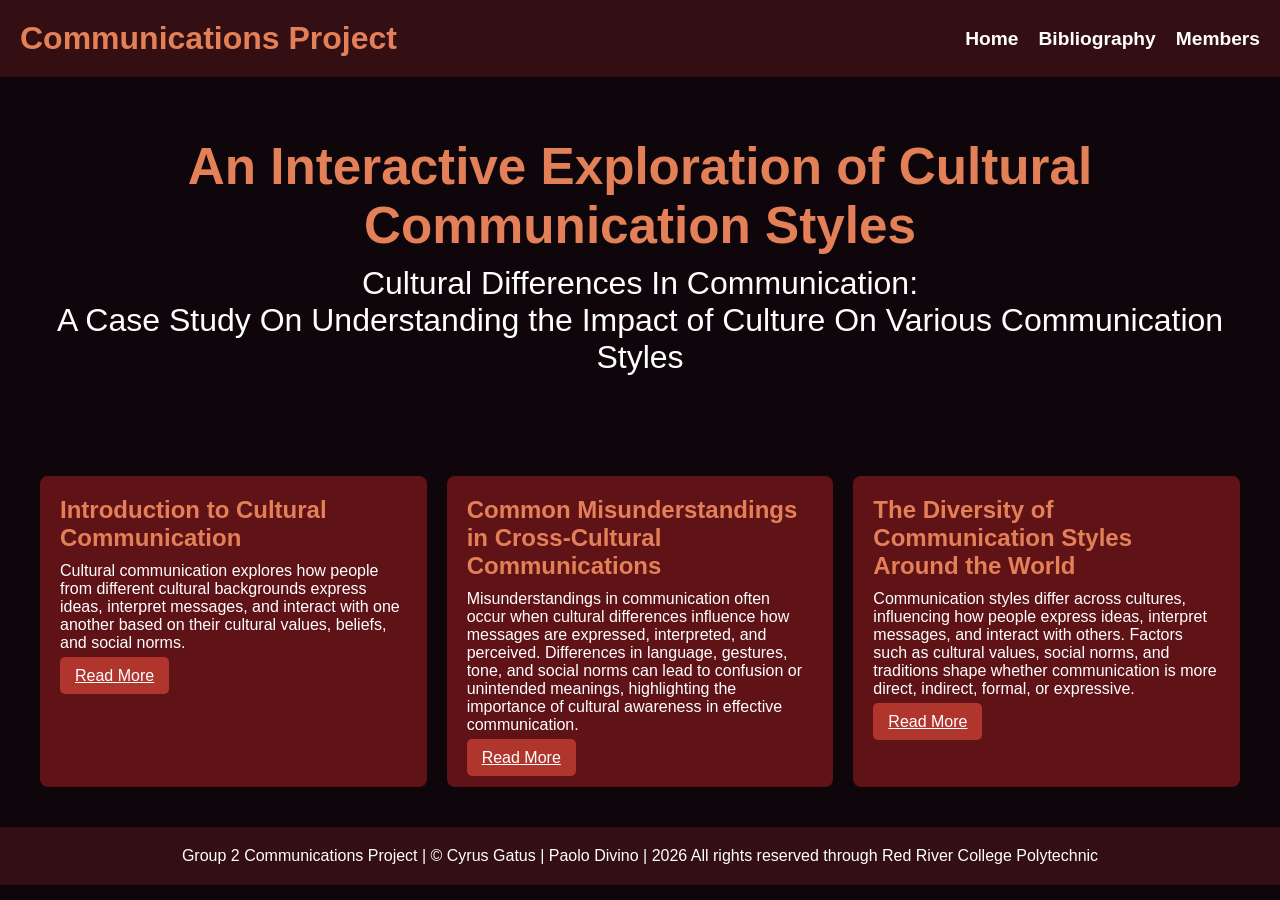
<file: index.html>
<!DOCTYPE html>
<html lang="en">
<head>
<meta charset="UTF-8">
<meta name="viewport" content="width=device-width, initial-scale=1.0">
<title>Group 2</title>
<link rel="stylesheet" href="indexstyles.css">
</head>

<body>

<header>
    <h1><a href= "index.html">Communications Project</a></h1>
    <nav>
        <ul>
            <li><a href="index.html">Home</a></li>
            <li><a href="bibliography.html">Bibliography</a></li>
            <li><a href="members.html">Members</a></li>
        </ul>
    </nav>
</header>   

<main>

<section class="hero">
    <h2>An Interactive Exploration of Cultural Communication Styles</h2>
    <p>Cultural Differences In Communication:<br> A Case Study On Understanding the Impact of Culture On Various Communication Styles</p>
</section>

    <section class="posts" id="posts">

    <article class="card">
        <h3>Introduction to Cultural Communication</h3>
        <p>Cultural communication explores how people from different cultural backgrounds express ideas, interpret messages, and interact with one another based on their cultural values, beliefs, and social norms.</p>
        <a href="first.html">Read More</a>
    </article>

    <article class="card">
        <h3>Common Misunderstandings in Cross-Cultural Communications</h3>
        <p>Misunderstandings in communication often occur when cultural differences influence how messages are expressed, interpreted, and perceived. Differences in language, gestures, tone, and social norms can lead to confusion or unintended meanings, highlighting the importance of cultural awareness in effective communication.</p>
        <a href="second.html">Read More</a>
    </article>

    <article class="card">
        <h3>The Diversity of Communication Styles Around the World</h3>
        <p>Communication styles differ across cultures, influencing how people express ideas, interpret messages, and interact with others. Factors such as cultural values, social norms, and traditions shape whether communication is more direct, indirect, formal, or expressive.</p>
        <a href="third.html">Read More</a>
    </article>

</section>

</main>

<footer>
<p>Group 2 Communications Project | © Cyrus Gatus | Paolo Divino | 2026 All rights reserved through Red River College Polytechnic</p>
</footer>

</body>
</html>
</file>
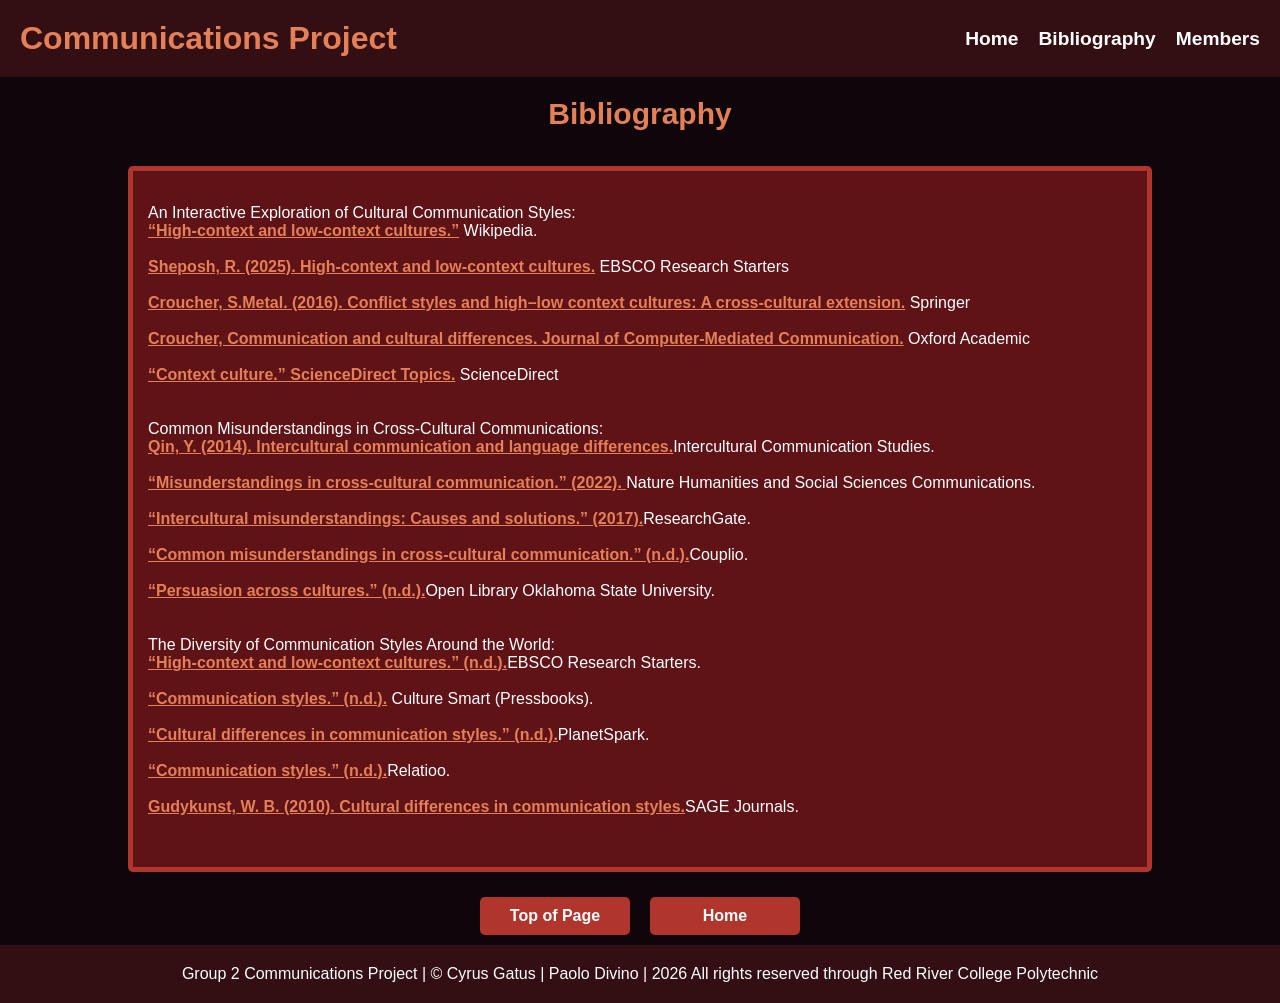
<file: bibliography.html>
<!DOCTYPE html>
<html lang="en">
<head>
<meta charset="UTF-8">
<meta name="viewport" content="width=device-width, initial-scale=1.0">
<title>Group 2</title>
<link rel="stylesheet" href="indexstyles.css">
</head>

<body>

<header id="roof">
    <h1><a href= "index.html">Communications Project</a></h1>
    <nav>
        <ul>
            <li><a href="index.html">Home</a></li>
            <li><a href="bibliography.html">Bibliography</a></li>
            <li><a href="members.html">Members</a></li>
        </ul>
    </nav>
</header>   

<main>

<article class="content">
<h3>Bibliography</h3>
    <p id="biblio">
        <br>
        An Interactive Exploration of Cultural Communication Styles: <br>
        <a href="https://en.wikipedia.org/wiki/High-context_and_low-context_cultures"> “High-context and low-context cultures.”</a>  Wikipedia. <br> <br>
        <a href="https://www.ebsco.com/research-starters/communication-and-mass-media/high-context-and-low-context-cultures">Sheposh, R. (2025). High-context and low-context cultures.</a>  EBSCO Research Starters <br> <br>
        <a href="https://link.springer.com/article/10.1186/s40064-016-2486-9"> Croucher, S.Metal. (2016). Conflict styles and high–low context cultures: A cross-cultural extension.</a> Springer <br> <br>
        <a href="https://academic.oup.com/jcmc/article/11/1/274/4616666">Croucher,  Communication and cultural differences. Journal of Computer-Mediated Communication.</a> Oxford Academic<br><br>
        <a href="https://www.sciencedirect.com/topics/computer-science/context-culture">“Context culture.” ScienceDirect Topics.</a> ScienceDirect <br><br><br>
        
        Common Misunderstandings in Cross-Cultural Communications: <br>
        <a href="https://immi.se/index.php/intercultural/article/view/Qin-2014-1">Qin, Y. (2014). Intercultural communication and language differences.</a>Intercultural Communication Studies. <br><br>
        <a href="https://www.nature.com/articles/s41599-022-01109-4">“Misunderstandings in cross-cultural communication.” (2022). </a>Nature Humanities and Social Sciences Communications.<br><br>
        <a href="https://www.researchgate.net/publication/321159943_INTERCULTURAL_MISUNDERSTANDINGS_CAUSES_AND_SOLUTIONS">“Intercultural misunderstandings: Causes and solutions.” (2017).</a>ResearchGate. <br><br>
        <a href="https://couplio.co/common-misunderstandings-in-cross-cultural-communication/">“Common misunderstandings in cross-cultural communication.” (n.d.).</a>Couplio. <br><br>
        <a href="https://open.library.okstate.edu/interculturalcomms/chapter/persuasion-across-cultures/">“Persuasion across cultures.” (n.d.).</a>Open Library Oklahoma State University. <br><br><br>
    
        The Diversity of Communication Styles Around the World: <br>
        <a href="https://www.ebsco.com/research-starters/communication-and-mass-media/high-context-and-low-context-cultures">“High-context and low-context cultures.” (n.d.).</a>EBSCO Research Starters. <br><br>
        <a href="https://pressbooks.nvcc.edu/culturesmart/chapter/4-2-communicationstyles/">“Communication styles.” (n.d.).</a> Culture Smart (Pressbooks).<br><br>
        <a href="https://www.planetspark.in/communication-skills/cultural-differences-in-communication-styles">“Cultural differences in communication styles.” (n.d.).</a>PlanetSpark. <br><br>
        <a href="https://relatioo.com/communication-styles/">“Communication styles.” (n.d.).</a>Relatioo. <br><br>
        <a href="https://journals.sagepub.com/doi/pdf/10.1177/0021943610364526">Gudykunst, W. B. (2010). Cultural differences in communication styles.</a>SAGE Journals. <br><br><br>
    
    
    
    </p>

</article>

<div class="buttons">
    <div class = "pageup">
        <a href="#roof"><h4>Top of Page</h4></a>
    </div>
    <div class = "return">
        <a href="index.html"><h4>Home</h4></a>
    </div>
</div>


</main>

<footer>
<p>Group 2 Communications Project | © Cyrus Gatus | Paolo Divino | 2026 All rights reserved through Red River College Polytechnic</p>
</footer>

</body>
</html>
</file>
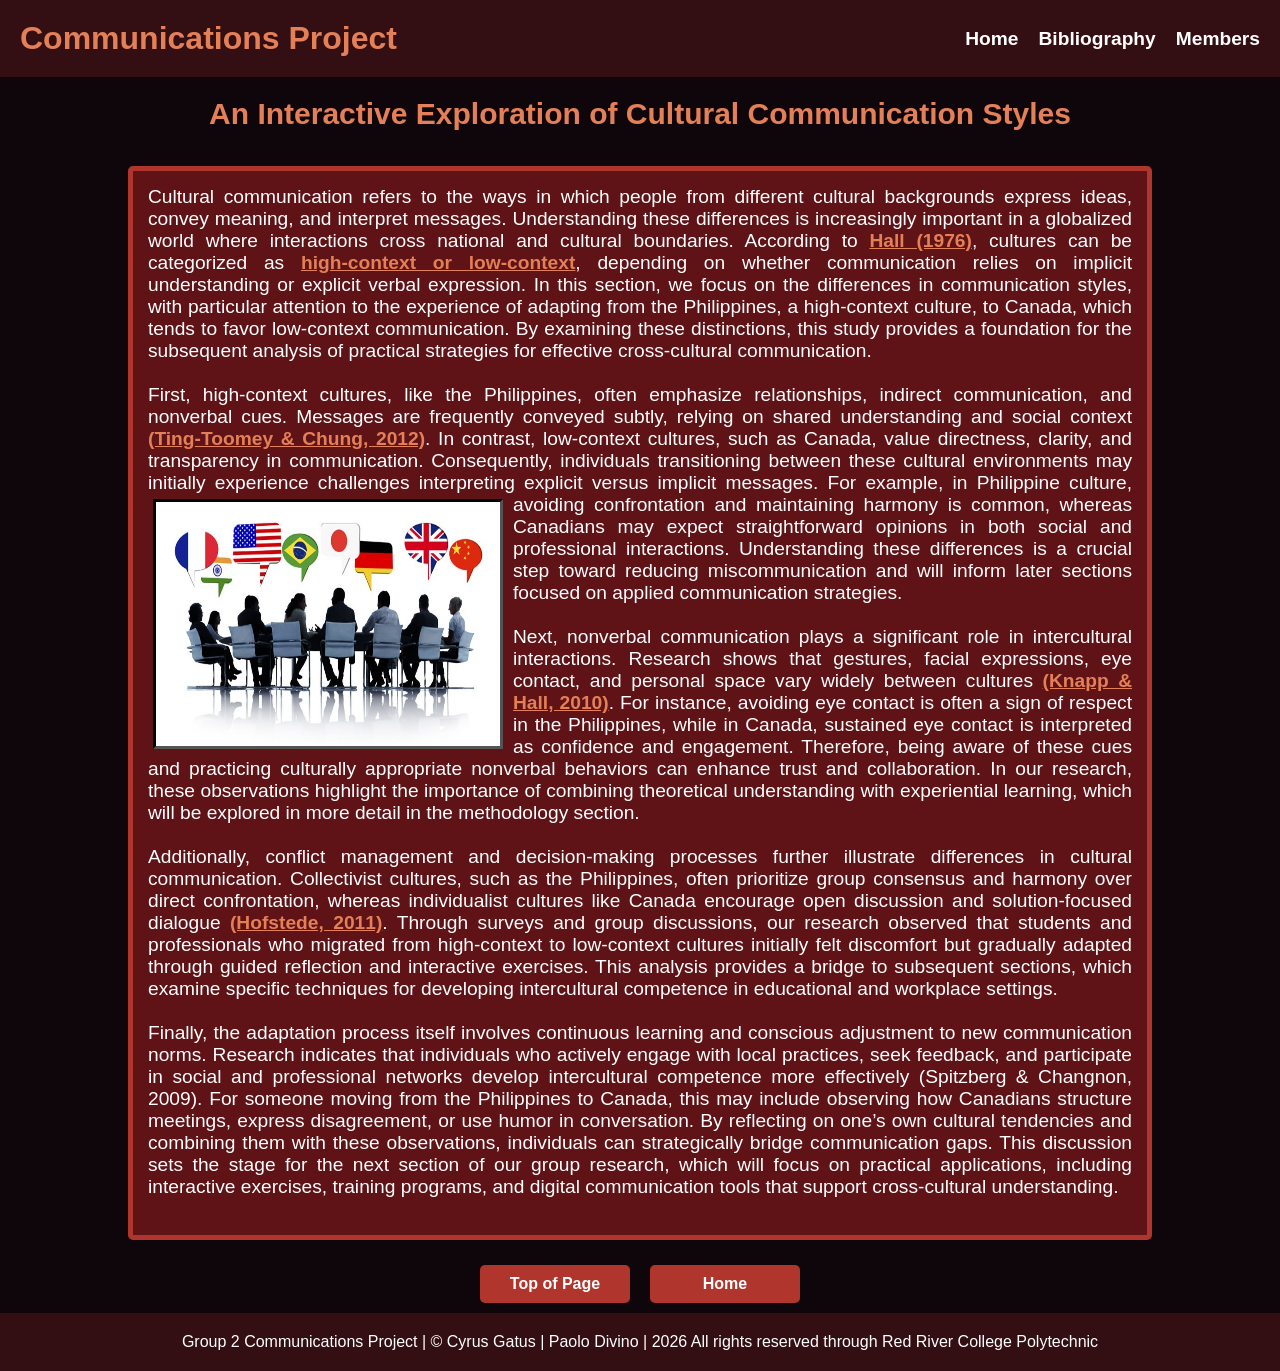
<file: first.html>
<!DOCTYPE html>
<html lang="en">
<head>
<meta charset="UTF-8">
<meta name="viewport" content="width=device-width, initial-scale=1.0">
<title>Group 2</title>
<link rel="stylesheet" href="indexstyles.css">
</head>

<body>

<header id="roof">
    <h1><a href= "index.html">Communications Project</a></h1>
    <nav>
        <ul>
            <li><a href="index.html">Home</a></li>
            <li><a href="bibliography.html">Bibliography</a></li>
            <li><a href="members.html">Members</a></li>
        </ul>
    </nav>
</header>   

<main>

<article class="content">
<h3>An Interactive Exploration of Cultural Communication Styles</h3>
    <p id="report"> 
        Cultural communication refers to the ways in which people from different cultural backgrounds express ideas, convey meaning, and interpret messages. Understanding these differences is increasingly important in a globalized world where interactions cross national and cultural boundaries. According to <a href="https://en.wikipedia.org/wiki/High-context_and_low-context_cultures">Hall (1976)</a>, cultures can be categorized as <a href="https://www.ebsco.com/research-starters/communication-and-mass-media/high-context-and-low-context-cultures"> high-context or low-context</a>, depending on whether communication relies on implicit understanding or explicit verbal expression. In this section, we focus on the differences in communication styles, with particular attention to the experience of adapting from the Philippines, a high-context culture, to Canada, which tends to favor low-context communication. By examining these distinctions, this study provides a foundation for the subsequent analysis of practical strategies for effective cross-cultural communication. <br> <br>

        First, high-context cultures, like the Philippines, often emphasize relationships, indirect communication, and nonverbal cues. Messages are frequently conveyed subtly, relying on shared understanding and social context <a href="https://link.springer.com/article/10.1186/s40064-016-2486-9">(Ting-Toomey & Chung, 2012)</a>. In contrast, low-context cultures, such as Canada, value directness, clarity, and transparency in communication. Consequently, individuals transitioning between these cultural environments may initially experience challenges interpreting explicit versus implicit messages.<img src = "img/crosscomm.jfif" width = "350" height="250" id="cross"> For example, in Philippine culture, avoiding confrontation and maintaining harmony is common, whereas Canadians may expect straightforward opinions in both social and professional interactions. Understanding these differences is a crucial step toward reducing miscommunication and will inform later sections focused on applied communication strategies.<br> <br>

        Next, nonverbal communication plays a significant role in intercultural interactions. Research shows that gestures, facial expressions, eye contact, and personal space vary widely between cultures <a href="https://academic.oup.com/jcmc/article/11/1/274/4616666">(Knapp & Hall, 2010)</a>. For instance, avoiding eye contact is often a sign of respect in the Philippines, while in Canada, sustained eye contact is interpreted as confidence and engagement. Therefore, being aware of these cues and practicing culturally appropriate nonverbal behaviors can enhance trust and collaboration. In our research, these observations highlight the importance of combining theoretical understanding with experiential learning, which will be explored in more detail in the methodology section.<br> <br>

        Additionally, conflict management and decision-making processes further illustrate differences in cultural communication. Collectivist cultures, such as the Philippines, often prioritize group consensus and harmony over direct confrontation, whereas individualist cultures like Canada encourage open discussion and solution-focused dialogue <a href="https://www.sciencedirect.com/topics/computer-science/context-culture">(Hofstede, 2011)</a>. Through surveys and group discussions, our research observed that students and professionals who migrated from high-context to low-context cultures initially felt discomfort but gradually adapted through guided reflection and interactive exercises. This analysis provides a bridge to subsequent sections, which examine specific techniques for developing intercultural competence in educational and workplace settings.<br> <br>

        Finally, the adaptation process itself involves continuous learning and conscious adjustment to new communication norms. Research indicates that individuals who actively engage with local practices, seek feedback, and participate in social and professional networks develop intercultural competence more effectively (Spitzberg & Changnon, 2009). For someone moving from the Philippines to Canada, this may include observing how Canadians structure meetings, express disagreement, or use humor in conversation. By reflecting on one’s own cultural tendencies and combining them with these observations, individuals can strategically bridge communication gaps. This discussion sets the stage for the next section of our group research, which will focus on practical applications, including interactive exercises, training programs, and digital communication tools that support cross-cultural understanding.<br> <br>
    </p>

</article>

<div class="buttons">
    <div class = "pageup">
        <a href="#roof"><h4>Top of Page</h4></a>
    </div>
    <div class = "return">
        <a href="index.html"><h4>Home</h4></a>
    </div>
</div>

</main>

<footer>
<p>Group 2 Communications Project | © Cyrus Gatus | Paolo Divino | 2026 All rights reserved through Red River College Polytechnic</p>
</footer>

</body>
</html>
</file>
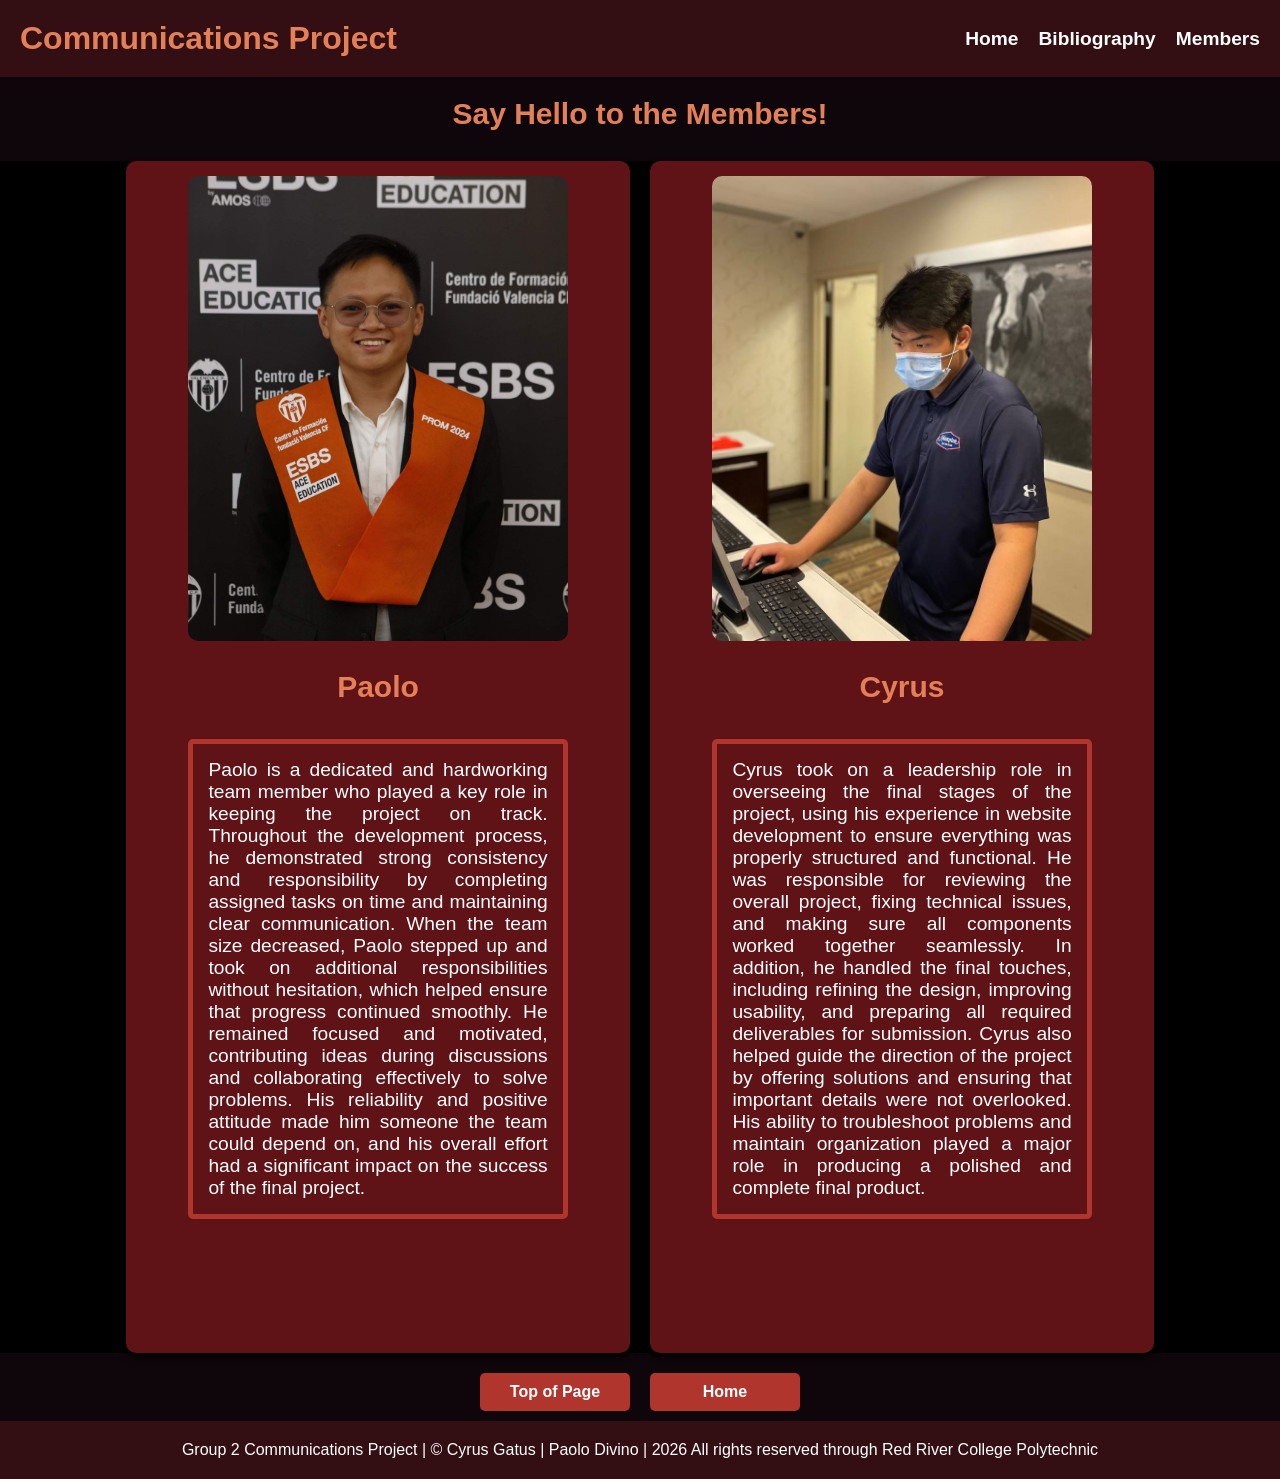
<file: members.html>
<!DOCTYPE html>
<html lang="en">
<head>
<meta charset="UTF-8">
<meta name="viewport" content="width=device-width, initial-scale=1.0">
<title>Group 2</title>
<link rel="stylesheet" href="indexstyles.css">
</head>

<body>

<header id="roof">
    <h1><a href= "index.html">Communications Project</a></h1>
    <nav>
        <ul>
            <li><a href="index.html">Home</a></li>
            <li><a href="bibliography.html">Bibliography</a></li>
            <li><a href="members.html">Members</a></li>
        </ul>
    </nav>
</header>   

<main>

<article class="content">
<h3>Say Hello to the Members!</h3>
    <div class="backs">
        <div class="profiles">

            <div class="profile">
                <img src="img/paolo.jpg" alt="Member 1">
                <h3>Paolo</h3>
                <p>
                    Paolo is a dedicated and hardworking team member who played a key role in keeping the project on track. 
                    Throughout the development process, he demonstrated strong consistency and responsibility by completing 
                    assigned tasks on time and maintaining clear communication. When the team size decreased, Paolo stepped up 
                    and took on additional responsibilities without hesitation, which helped ensure that progress continued 
                    smoothly. He remained focused and motivated, contributing ideas during discussions and collaborating 
                    effectively to solve problems. His reliability and positive attitude made him someone the team could depend 
                    on, and his overall effort had a significant impact on the success of the final project.
                </p>
            </div>

            <div class="profile">
                <img src="img/cyrus.jpg" alt="Member 2">
                <h3>Cyrus</h3>
                <p>
                    Cyrus took on a leadership role in overseeing the final stages of the project, using his experience in 
                    website development to ensure everything was properly structured and functional. He was responsible for 
                    reviewing the overall project, fixing technical issues, and making sure all components worked together 
                    seamlessly. In addition, he handled the final touches, including refining the design, improving usability, 
                    and preparing all required deliverables for submission. Cyrus also helped guide the direction of the project 
                    by offering solutions and ensuring that important details were not overlooked. His ability to troubleshoot 
                    problems and maintain organization played a major role in producing a polished and complete final product.
                </p>
            </div>
        </div>
    </div>
</article>

<div class="buttons">
    <div class = "pageup">
        <a href="#roof"><h4>Top of Page</h4></a>
    </div>
    <div class = "return">
        <a href="index.html"><h4>Home</h4></a>
    </div>
</div>

</main>

<footer>
<p>Group 2 Communications Project | © Cyrus Gatus | Paolo Divino | 2026 All rights reserved through Red River College Polytechnic</p>
</footer>

</body>
</html>
</file>
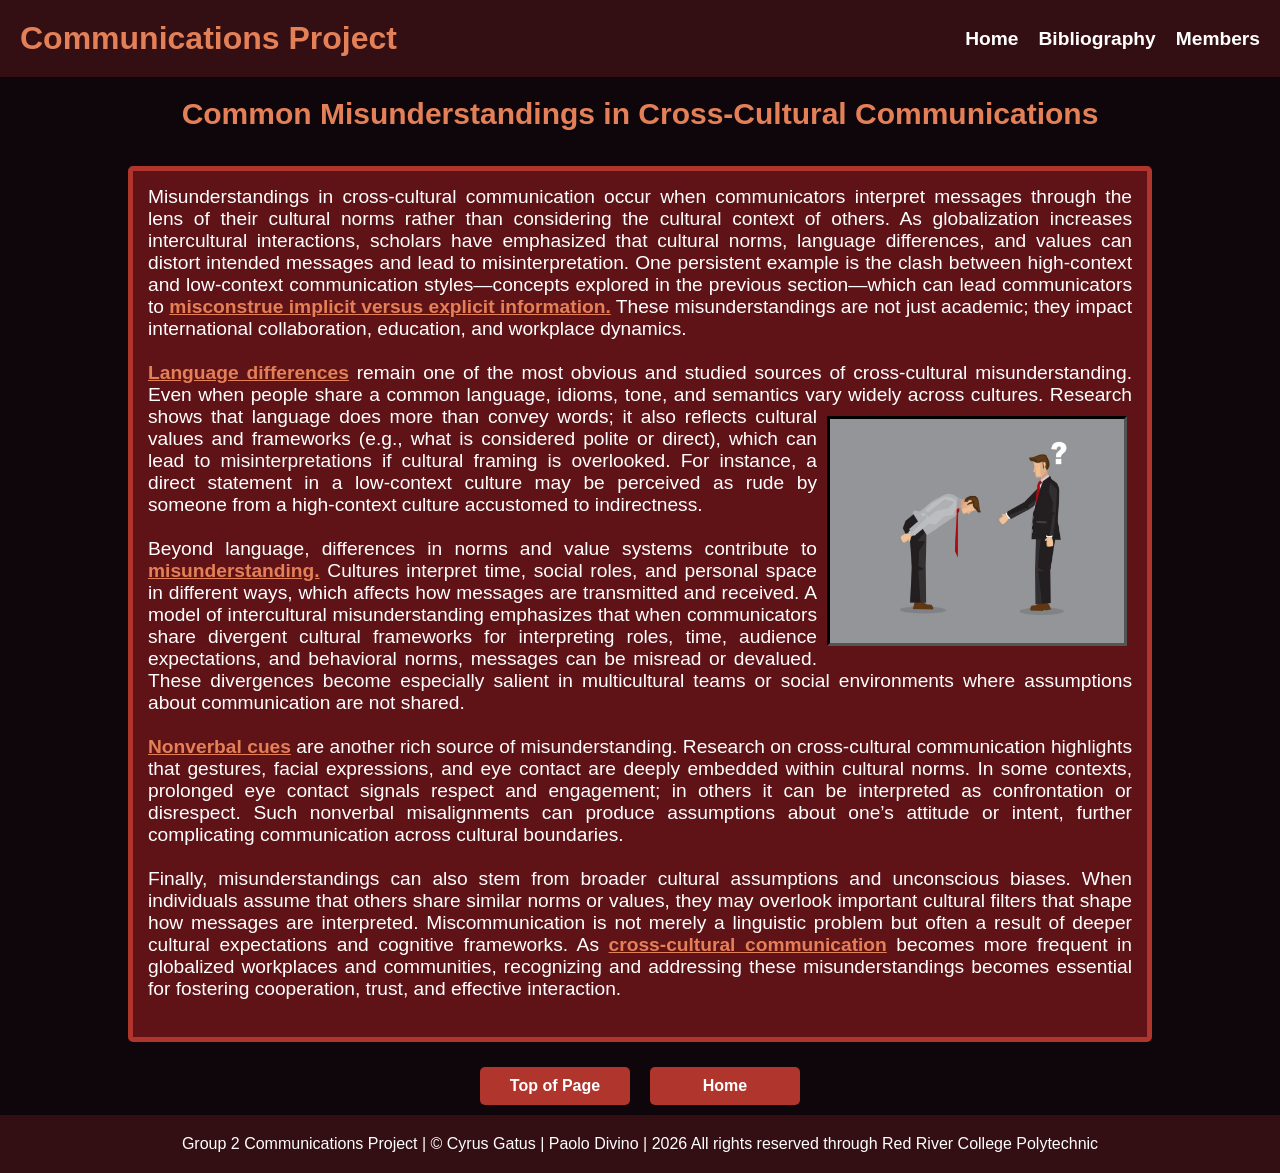
<file: second.html>
<!DOCTYPE html>
<html lang="en">
<head>
<meta charset="UTF-8">
<meta name="viewport" content="width=device-width, initial-scale=1.0">
<title>Group 2</title>
<link rel="stylesheet" href="indexstyles.css">
</head>

<body>

<header id="roof">
    <h1><a href= "index.html">Communications Project</a></h1>
    <nav>
        <ul>
            <li><a href="index.html">Home</a></li>
            <li><a href="bibliography.html">Bibliography</a></li>
            <li><a href="members.html">Members</a></li>
        </ul>
    </nav>
</header>   

<main>

<article class="content">
<h3>Common Misunderstandings in Cross-Cultural Communications</h3>
    <p id="report">
        Misunderstandings in cross‑cultural communication occur when communicators interpret messages through the lens of their cultural norms rather than considering the cultural context of others. As globalization increases intercultural interactions, scholars have emphasized that cultural norms, language differences, and values can distort intended messages and lead to misinterpretation. One persistent example is the clash between high‑context and low‑context communication styles—concepts explored in the previous section—which can lead communicators to <a href="https://www.nature.com/articles/s41599-022-01109-4">misconstrue implicit versus explicit information.</a> These misunderstandings are not just academic; they impact international collaboration, education, and workplace dynamics. <br><br>

        <a href="https://immi.se/index.php/intercultural/article/view/Qin-2014-1">Language differences</a> remain one of the most obvious and studied sources of cross‑cultural misunderstanding. Even when people share a common language, idioms, tone, and semantics vary widely across cultures. Research shows that language does more than convey words;<img src= "img/handshake.jfif" width="300" height="230" id="handshake"> it also reflects cultural values and frameworks (e.g., what is considered polite or direct), which can lead to misinterpretations if cultural framing is overlooked. For instance, a direct statement in a low‑context culture may be perceived as rude by someone from a high‑context culture accustomed to indirectness.<br><br>

        Beyond language, differences in norms and value systems contribute to <a href="https://www.researchgate.net/publication/321159943_INTERCULTURAL_MISUNDERSTANDINGS_CAUSES_AND_SOLUTIONS">misunderstanding.</a> Cultures interpret time, social roles, and personal space in different ways, which affects how messages are transmitted and received. A model of intercultural misunderstanding emphasizes that when communicators share divergent cultural frameworks for interpreting roles, time, audience expectations, and behavioral norms, messages can be misread or devalued. These divergences become especially salient in multicultural teams or social environments where assumptions about communication are not shared.<br><br>

        <a href="https://couplio.co/common-misunderstandings-in-cross-cultural-communication/">Nonverbal cues</a> are another rich source of misunderstanding. Research on cross‑cultural communication highlights that gestures, facial expressions, and eye contact are deeply embedded within cultural norms. In some contexts, prolonged eye contact signals respect and engagement; in others it can be interpreted as confrontation or disrespect. Such nonverbal misalignments can produce assumptions about one’s attitude or intent, further complicating communication across cultural boundaries.<br><br>

        Finally, misunderstandings can also stem from broader cultural assumptions and unconscious biases. When individuals assume that others share similar norms or values, they may overlook important cultural filters that shape how messages are interpreted. Miscommunication is not merely a linguistic problem but often a result of deeper cultural expectations and cognitive frameworks. As <a href="https://open.library.okstate.edu/interculturalcomms/chapter/persuasion-across-cultures/">cross‑cultural communication</a> becomes more frequent in globalized workplaces and communities, recognizing and addressing these misunderstandings becomes essential for fostering cooperation, trust, and effective interaction.<br><br>
        
</p>

</article>

<div class="buttons">
    <div class = "pageup">
        <a href="#roof"><h4>Top of Page</h4></a>
    </div>
    <div class = "return">
        <a href="index.html"><h4>Home</h4></a>
    </div>
</div>

</main>

<footer>
<p>Group 2 Communications Project | © Cyrus Gatus | Paolo Divino | 2026 All rights reserved through Red River College Polytechnic</p>
</footer>

</body>
</html>
</file>
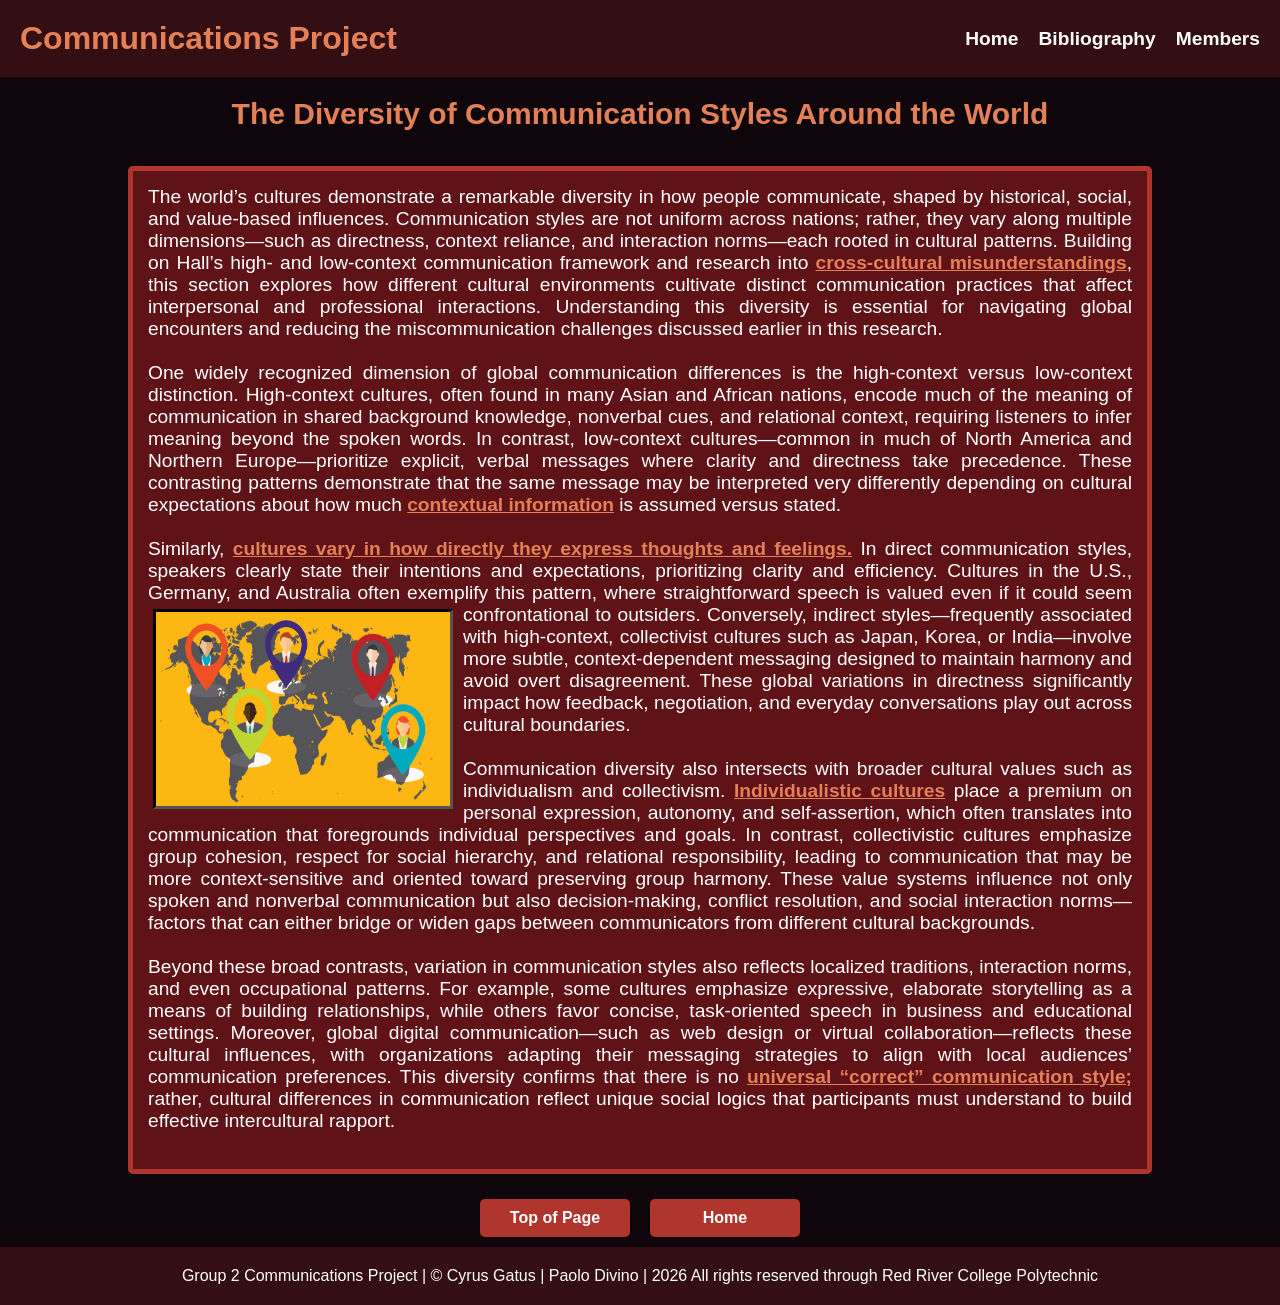
<file: third.html>
<!DOCTYPE html>
<html lang="en">
<head>
<meta charset="UTF-8">
<meta name="viewport" content="width=device-width, initial-scale=1.0">
<title>Group 2</title>
<link rel="stylesheet" href="indexstyles.css">
</head>

<body>

<header id="roof">
    <h1><a href= "index.html">Communications Project</a></h1>
    <nav>
        <ul>
            <li><a href="index.html">Home</a></li>
            <li><a href="bibliography.html">Bibliography</a></li>
            <li><a href="members.html">Members</a></li>
        </ul>
    </nav>
</header>   

<main>

<article class="content">
<h3>The Diversity of Communication Styles Around the World</h3>
    <p id="report">
        The world’s cultures demonstrate a remarkable diversity in how people communicate, shaped by historical, social, and value‑based influences. Communication styles are not uniform across nations; rather, they vary along multiple dimensions—such as directness, context reliance, and interaction norms—each rooted in cultural patterns. Building on Hall’s high‑ and low‑context communication framework and research into <a href="https://www.ebsco.com/research-starters/communication-and-mass-media/high-context-and-low-context-cultures">cross‑cultural misunderstandings</a>, this section explores how different cultural environments cultivate distinct communication practices that affect interpersonal and professional interactions. Understanding this diversity is essential for navigating global encounters and reducing the miscommunication challenges discussed earlier in this research. <br> <br>

        One widely recognized dimension of global communication differences is the high‑context versus low‑context distinction. High‑context cultures, often found in many Asian and African nations, encode much of the meaning of communication in shared background knowledge, nonverbal cues, and relational context, requiring listeners to infer meaning beyond the spoken words. In contrast, low‑context cultures—common in much of North America and Northern Europe—prioritize explicit, verbal messages where clarity and directness take precedence. These contrasting patterns demonstrate that the same message may be interpreted very differently depending on cultural expectations about how much <a href="https://pressbooks.nvcc.edu/culturesmart/chapter/4-2-communicationstyles/">contextual information</a> is assumed versus stated.<br> <br>

        Similarly, <a href="https://www.planetspark.in/communication-skills/cultural-differences-in-communication-styles
          https://relatioo.com/communication-styles/">cultures vary in how directly they express thoughts and feelings.</a> In direct communication styles, speakers clearly state their intentions and expectations, prioritizing clarity and efficiency. Cultures in the U.S., Germany, and Australia often exemplify this pattern, where straightforward speech is valued even if it could seem confrontational to outsiders.<img src= "img/map.png" width="300" height="200" id="map"> Conversely, indirect styles—frequently associated with high‑context, collectivist cultures such as Japan, Korea, or India—involve more subtle, context‑dependent messaging designed to maintain harmony and avoid overt disagreement. These global variations in directness significantly impact how feedback, negotiation, and everyday conversations play out across cultural boundaries.<br> <br>

        Communication diversity also intersects with broader cultural values such as individualism and collectivism. <a href="https://www.verywellmind.com/what-are-individualistic-cultures-2795273">Individualistic cultures</a> place a premium on personal expression, autonomy, and self‑assertion, which often translates into communication that foregrounds individual perspectives and goals. In contrast, collectivistic cultures emphasize group cohesion, respect for social hierarchy, and relational responsibility, leading to communication that may be more context‑sensitive and oriented toward preserving group harmony. These value systems influence not only spoken and nonverbal communication but also decision‑making, conflict resolution, and social interaction norms—factors that can either bridge or widen gaps between communicators from different cultural backgrounds.<br> <br>

        Beyond these broad contrasts, variation in communication styles also reflects localized traditions, interaction norms, and even occupational patterns. For example, some cultures emphasize expressive, elaborate storytelling as a means of building relationships, while others favor concise, task‑oriented speech in business and educational settings. Moreover, global digital communication—such as web design or virtual collaboration—reflects these cultural influences, with organizations adapting their messaging strategies to align with local audiences’ communication preferences. This diversity confirms that there is no <a href="https://journals.sagepub.com/doi/pdf/10.1177/0021943610364526">universal “correct” communication style;</a> rather, cultural differences in communication reflect unique social logics that participants must understand to build effective intercultural rapport.<br> <br>

       </p>   
          
</article>

<div class="buttons">
    <div class = "pageup">
        <a href="#roof"><h4>Top of Page</h4></a>
    </div>
    <div class = "return">
        <a href="index.html"><h4>Home</h4></a>
    </div>
</div>

</main>

<footer>
<p>Group 2 Communications Project | © Cyrus Gatus | Paolo Divino | 2026 All rights reserved through Red River College Polytechnic</p>
</footer>

</body>
</html>
</file>
<file: indexstyles.css>
*{
margin:0;
padding:0;
box-sizing:border-box;
font-family:Arial, sans-serif;
}

body{
background:#0f060b;
color:#ffffff;
}

/* Header */

header{
background:#330f13;
padding:20px;
display:flex;
justify-content:space-between;
align-items:center;
}

header h1 a{
color:#e38057;
text-decoration: none;
}

header h1 a:hover{
color:#FFF;
text-decoration: none;
}

nav ul{
list-style:none;
display:flex;
gap:20px;
}

nav a{
text-decoration:none;
color:white;
font-weight:bold;
transition:0.3s;
font-size: 1.2em;
}

nav a:hover{
color:#e38057;
}

/* Hero */

.hero{
text-align:center;
padding:60px 20px;
}

.hero h2{
font-size: 3.2em;
color:#e38057;
margin-bottom:10px;
}
.hero p{
	font-size: 2em;
}

/* Posts */

.posts{
display:grid;
grid-template-columns:repeat(auto-fit, minmax(250px,1fr));
gap:20px;
padding:40px;
}

.card{
background:#5f1317;
padding:20px;
border-radius:8px;
}

.card h3{
margin-bottom:10px;
color:#e38057;
font-size: 1.5em;
}

.card p{
margin-bottom:15px;
}

.card a{

background:#b0352d;
border:none;
padding:10px 15px;
color:white;
cursor:pointer;
border-radius:5px;
}

.card a:hover{
background:#e38057;
}


/* Full Post */
.content h3{
color:#e38057;

}
.content{
text-align: center;
}

.content h3{
font-size:30px;
padding:20px;
}

#biblio{
	font-size: 1em;
}


.pageup h4,
.return h4 {
  background:#b0352d;
  border:none;
  margin: 10px 0;
  padding:10px 15px;
  color:white;
  cursor:pointer;
  border-radius:5px;
  text-align: center;
  width: 150px;
}
.pageup a,
.return a{
	color:#FFF;
	text-decoration: none;
}

.pageup h4:hover,
.return h4:hover {
  background:#e38057;
}

.buttons{
	display: flex;
	justify-content: center; /* centers both buttons */
	gap: 20px; /* space between them */
}

.content p{
font-size: 1.2em;
background:#5f1317;
width:80%;
padding:15px;
margin:15px auto; /* centers the paragraph */
border:5px solid #b0352d;
border-radius:5px;
text-align: justify;
}

.content p a{
	color: #e38057;
	font-weight: bold;
}

.content p #cross{
	margin: 5px 10px 5px 5px;
	float:left;
	border: inset 3px black;
}
.content p #handshake{
	margin: 10px 5px 10px 10px;
	float:right;
	border: inset 3px black;
}
.content p #map{
	margin: 5px 10px 5px 5px;
	float:left;
	border: inset 3px black;
}



/*Profiles*/
.profiles {
  display: flex;
  justify-content: center;
  gap: 20px;
  margin: 10px;
  flex-wrap: wrap; /* makes it responsive */
}

.backs{
	background:#000;
}

.profile {
  width: 40%;
  text-align: center;
  background:#5f1317;
  padding: 15px;
  border-radius: 10px;
  box-shadow: 0 4px 8px rgba(0,0,0,1);
}

.profile img {
  width: 80%;
  height: 40%;
  object-fit: cover;
  border-radius: 10px;
}

.profile h3 {
  margin: 5px 0;
}

.profile p {
  font-size: 1.2em;
  color: #FFF;
}

/* Footer */

footer{
text-align:center;
padding:20px;
background:#330f13;
}
</file>
